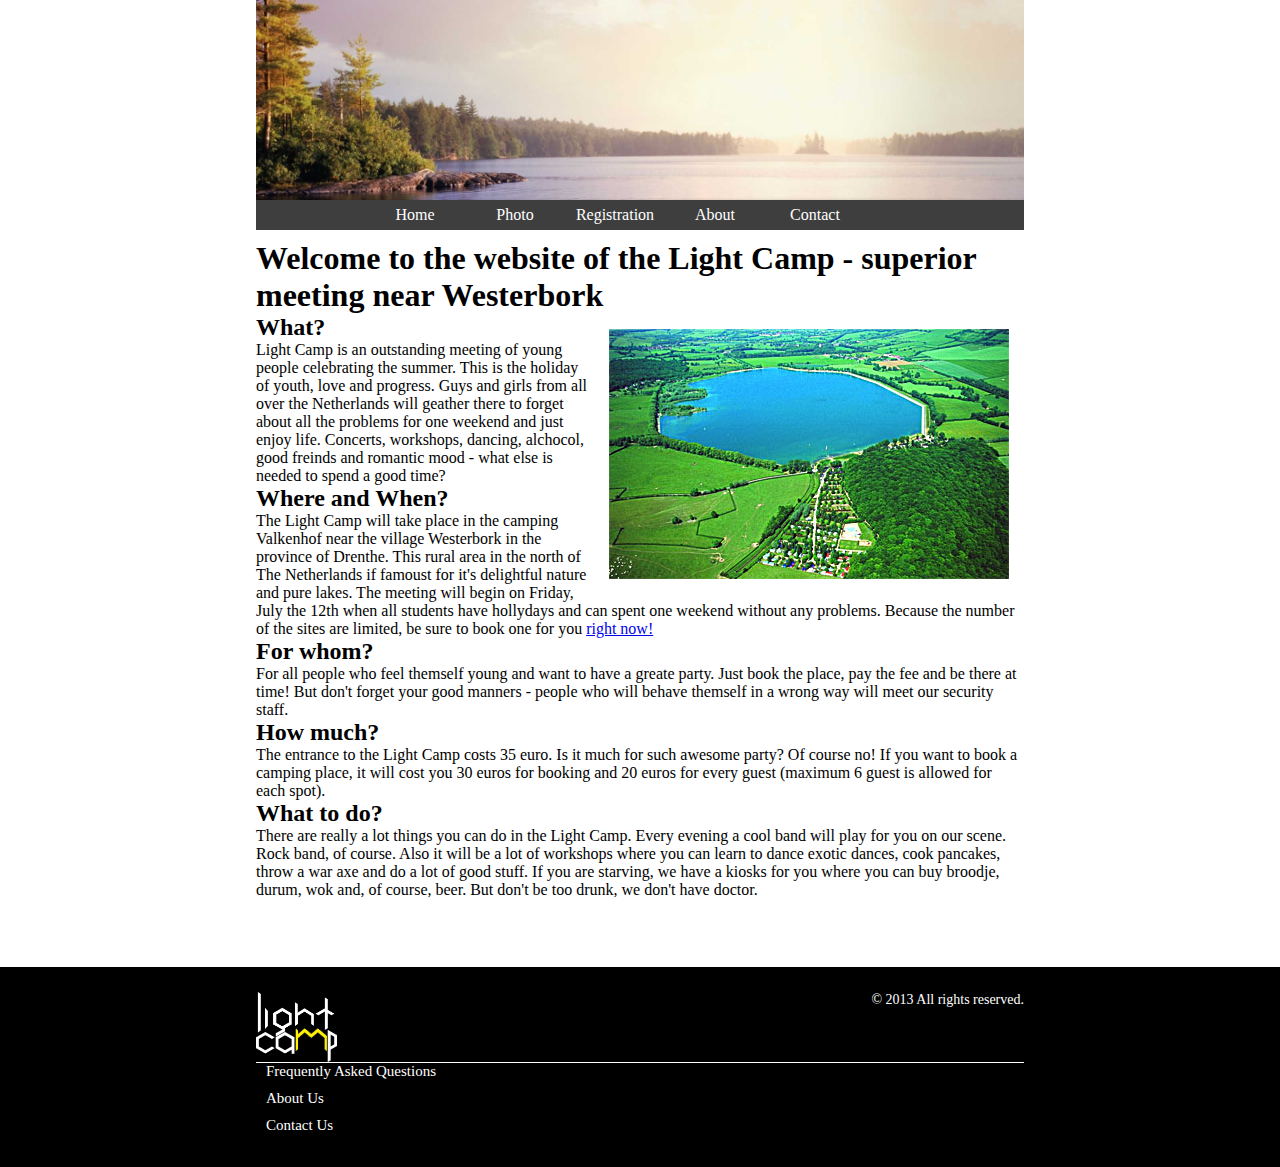
<file: 4.Website/Website Final Version/index.html>
<!DOCTYPE html PUBLIC "-//W3C//DTD XHTML 1.0 Transitional//EN" "http://www.w3.org/TR/xhtml1/DTD/xhtml1-transitional.dtd">
<html xmlns="http://www.w3.org/1999/xhtml">
<head>
<meta http-equiv="Content-Type" content="text/html; charset=utf-8" />
<title>Camp</title>
<link href="Menu.css" rel="stylesheet" type="text/css" />
<script type="text/javascript" src="jquery-1.9.1.js"></script>
<script type="text/javascript" src="js.js"></script>
</head>
<body>
<div id="menu">
	<div id="test">
        <img src="1.jpg" height="200" width=100% />
    </div>
	
	<div id="submenu">
    <div id="sub">
		<ul>
    		<li class="home"><a href="index.html">Home</a></li>
			<li class="photo"><a href="#">Photo</a></li>
			<li class="reservation"><a href="#">Registration</a></li>
			<li class="about"><a href="#">About</a></li>
            <li class="contact"><a href="#">Contact</a></li>
    	</ul>
    </div><!--close for sub-->
	</div><!--close for submenu-->
</div><!--close for menu-->

<div id="content">
<h1>Welcome to the website of the Light Camp - superior meeting near Westerbork</h1>
		<img id="homepageimg" src="camping_for_home_page.jpg" widht="400px" height="250px">
		<h2>What?</h2>
    	<p> Light Camp is an outstanding meeting of young people celebrating the summer. This is the holiday of youth, love and progress. Guys and girls from all over the 
			Netherlands will geather there to forget about all the problems for one weekend and just enjoy life. Concerts, workshops, dancing, alchocol, good freinds and romantic
			mood - what else is needed to spend a good time?</p>
		<h2>Where and When?</h2>
		<p> The Light Camp will take place in the camping Valkenhof near the village Westerbork in the province of Drenthe. This rural area in the north of The Netherlands
			if famoust for it's delightful nature and pure lakes. The meeting will begin on Friday, July the 12th when all students have hollydays and can spent one weekend
			without any problems. Because the number of the sites are limited, be sure to book one for you <a href="#" class="reservation">right now!</a></p>
			
		<h2>For whom?</h2>
		<p>	For all people who feel themself young and want to have a greate party. Just book the place, pay the fee and be there at time! But don't forget your good
			manners - people who will behave themself in a wrong way will meet our security staff.</p>
			
		<h2>How much?</h2>
		<p> The entrance to the Light Camp costs 35 euro. Is it much for such awesome party? Of course no! If you want to book a camping place, it will cost you 
			30 euros for booking and 20 euros for every guest (maximum 6 guest is allowed for each spot).</p>
		
		<h2>What to do?</h2>
		<p> There are really a lot things you can do in the Light Camp. Every evening a cool band will play for you on our scene. Rock band, of course. Also it will be 
			a lot of workshops where you can learn to dance exotic dances, cook pancakes, throw a war axe and do a lot of good stuff. If you are starving, we have a kiosks for you
			where you can buy broodje, durum, wok and, of course, beer. But don't be too drunk, we don't have doctor.</p>
    
</div><!--close for content-->
<br />

<div id="footer">
<div id="foot">
<img src="LightCamp_Logo_fixedA - Copy.png" height="70" />
	<div id="copy">
		&copy; 2013 All rights reserved.
	</div>
		<hr color="#FFFFFF" size="0.3" />
		<div id="links">
		<p><a href="#" class="contact"> Frequently Asked Questions</a></p><br />
		<p><a href="#" class="about"> About Us</a></p><br />
		<p><a href="#" class="contact"> Contact Us</a></p><br />
		</div>
        <div id="icon">
        </div>
</div>
</div>
</body>
</html>
</file>
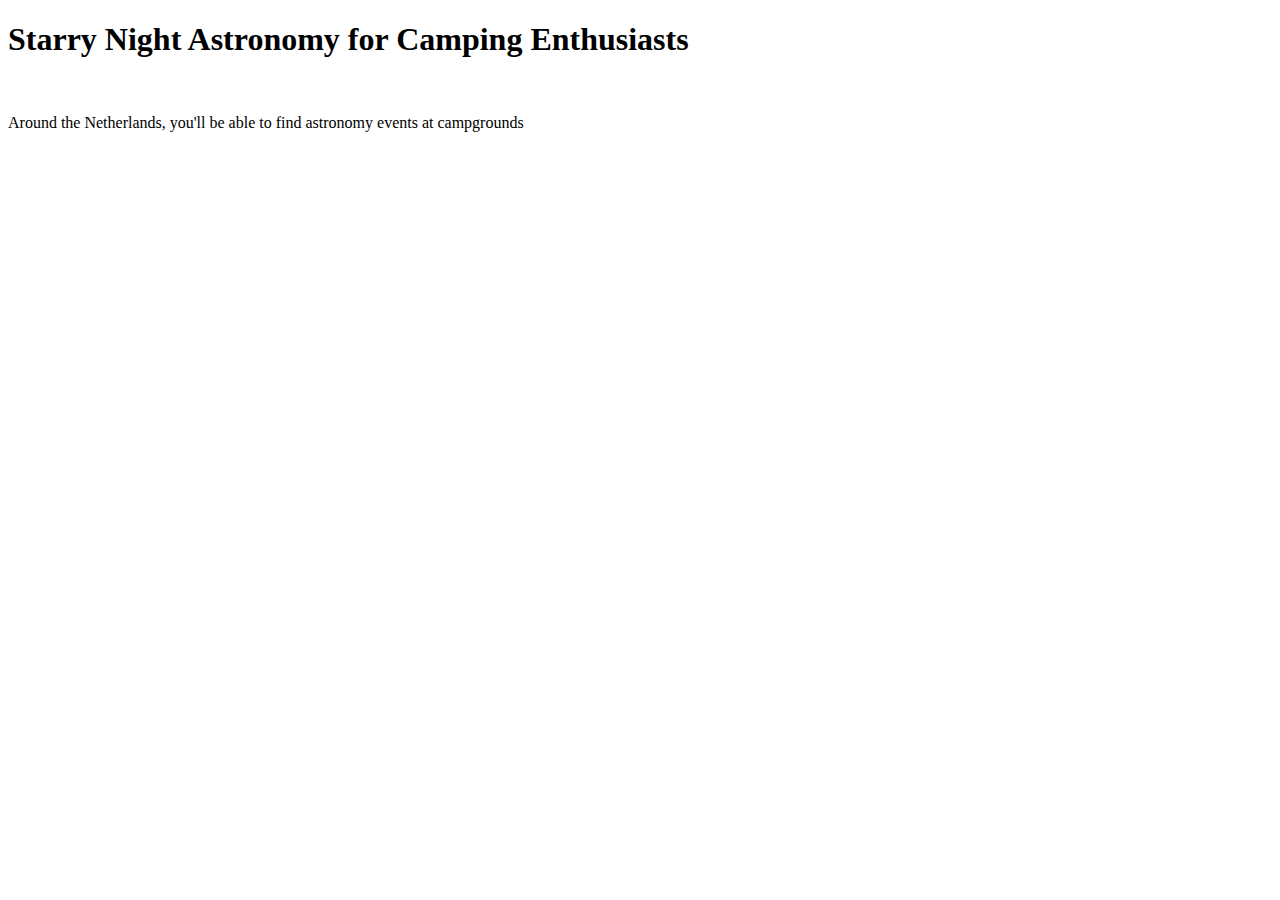
<file: 4.Website/Website Final Version/1.html>
<!DOCTYPE html PUBLIC "-//W3C//DTD XHTML 1.0 Transitional//EN" "http://www.w3.org/TR/xhtml1/DTD/xhtml1-transitional.dtd">
<html xmlns="http://www.w3.org/1999/xhtml">
<head>
<meta http-equiv="Content-Type" content="text/html; charset=utf-8" />
<title>Camp</title>
</head>
<body>
<h1>Starry Night Astronomy for Camping Enthusiasts  </h1><br />
    	<p> Around the Netherlands, you'll be able to find astronomy events at campgrounds  </p><br /><br />
</body>
</html>
</file>
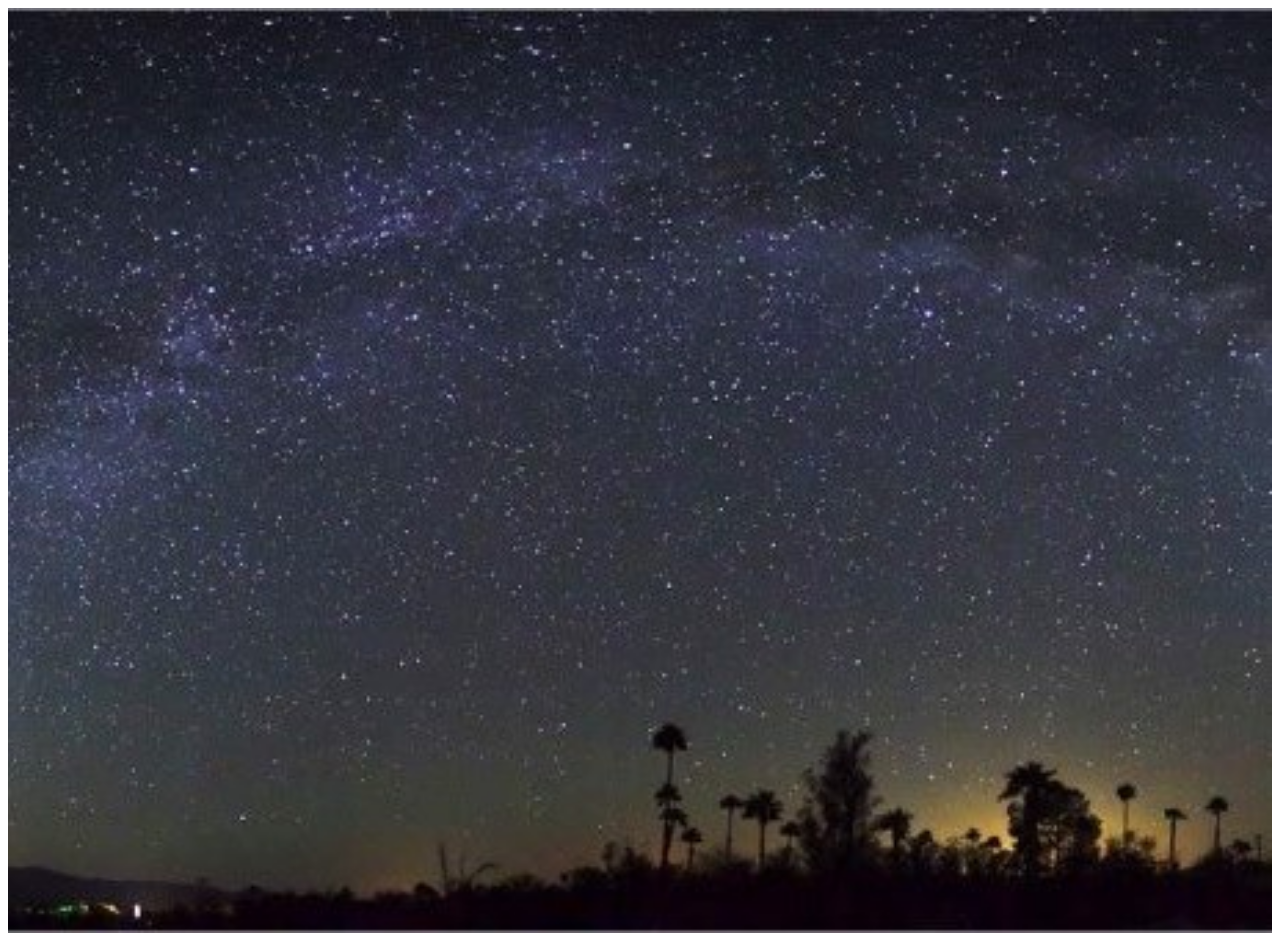
<file: 4.Website/Website Final Version/1image.html>
<!DOCTYPE html PUBLIC "-//W3C//DTD XHTML 1.0 Transitional//EN" "http://www.w3.org/TR/xhtml1/DTD/xhtml1-transitional.dtd">
<html xmlns="http://www.w3.org/1999/xhtml">
<head>
<meta http-equiv="Content-Type" content="text/html; charset=utf-8" />
<title>Photographer</title>
</head>
<body>
<img src="2image.jpg" width=100% />
</body>
</html>
</file>
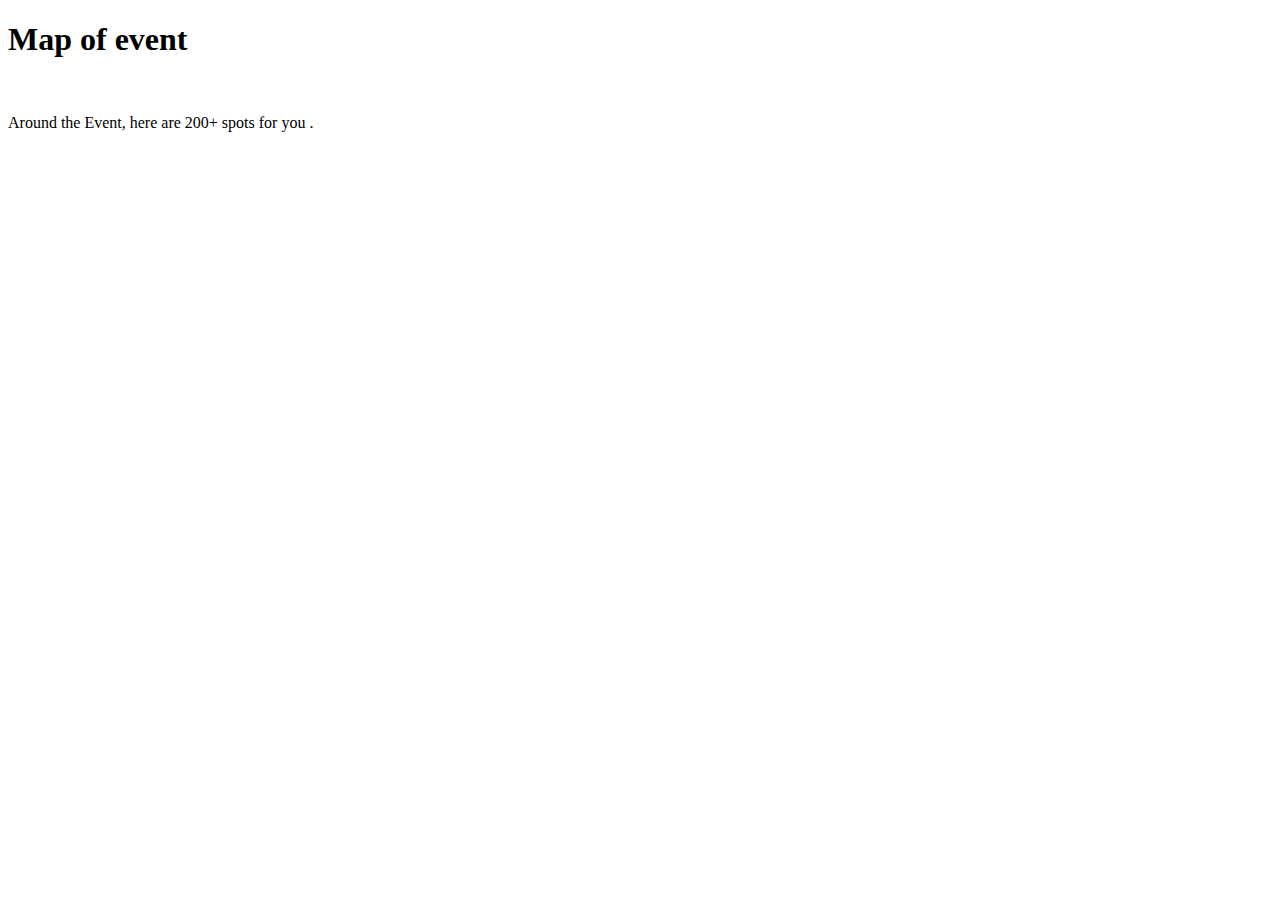
<file: 4.Website/Website Final Version/2.html>
<!DOCTYPE html PUBLIC "-//W3C//DTD XHTML 1.0 Transitional//EN" "http://www.w3.org/TR/xhtml1/DTD/xhtml1-transitional.dtd">
<html xmlns="http://www.w3.org/1999/xhtml">
<head>
<meta http-equiv="Content-Type" content="text/html; charset=utf-8" />
<title>Untitled Document</title>
</head>
<h1>Map of event</h1><br />
    	<p> Around the Event, here are 200+ spots for you .</p><br /><br />
<body>
</body>
</html>
</file>
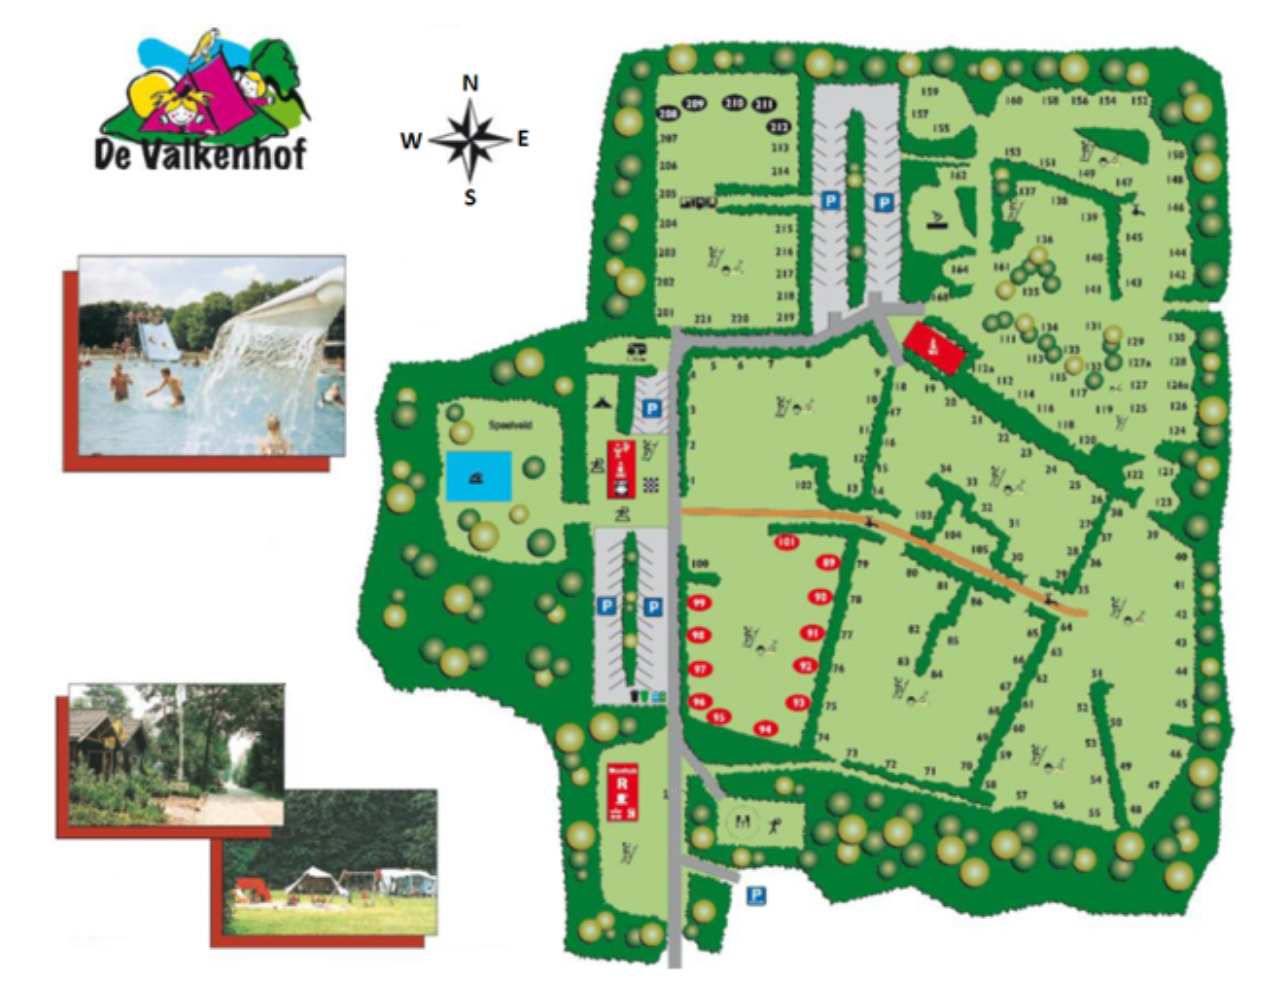
<file: 4.Website/Website Final Version/2image.html>
<!DOCTYPE html PUBLIC "-//W3C//DTD XHTML 1.0 Transitional//EN" "http://www.w3.org/TR/xhtml1/DTD/xhtml1-transitional.dtd">
<html xmlns="http://www.w3.org/1999/xhtml">
<head>
<meta http-equiv="Content-Type" content="text/html; charset=utf-8" />
<title>Photographer</title>
</head>
<body>
<img src="map.png" width=100% />
</body>
</html>
</file>
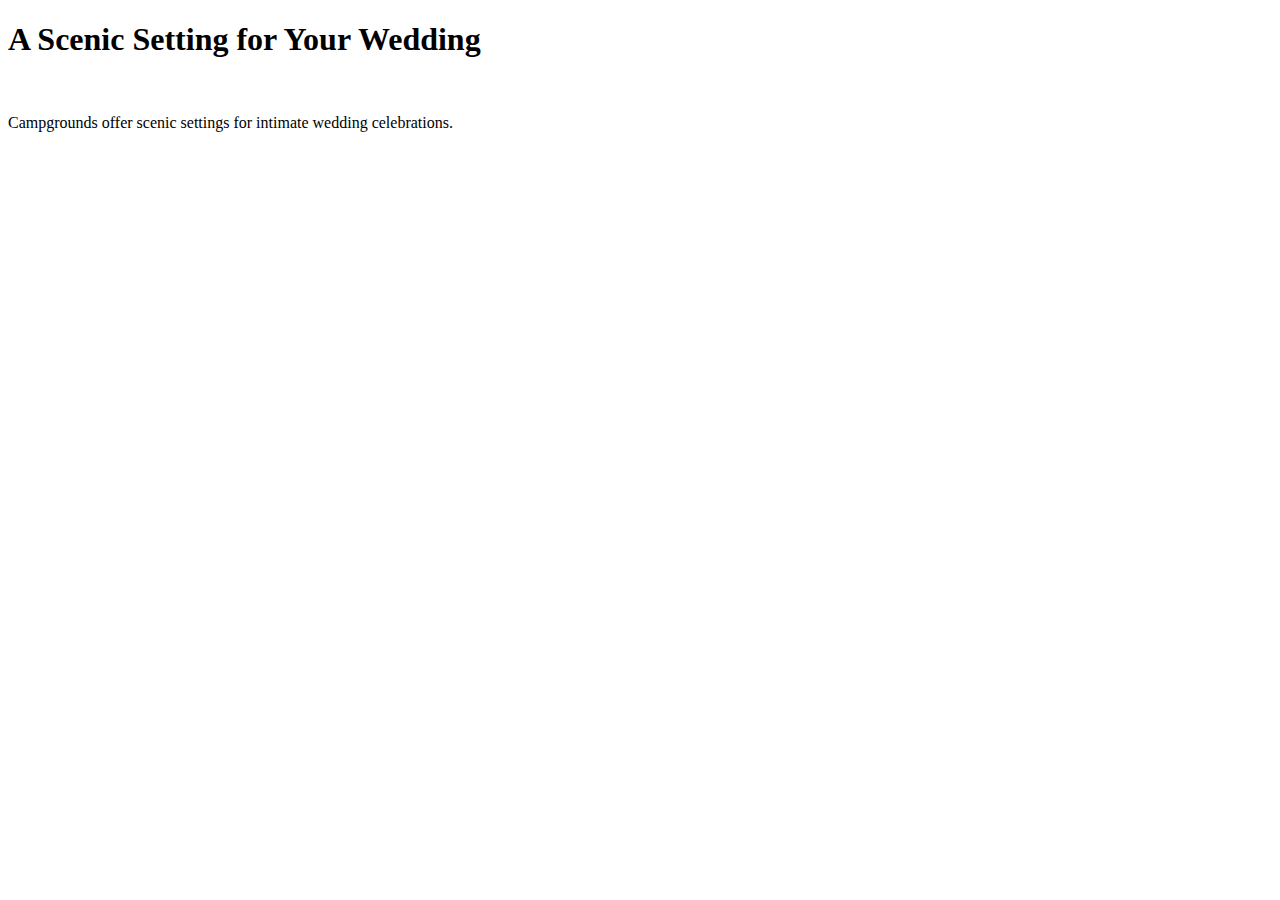
<file: 4.Website/Website Final Version/3.html>
<!DOCTYPE html PUBLIC "-//W3C//DTD XHTML 1.0 Transitional//EN" "http://www.w3.org/TR/xhtml1/DTD/xhtml1-transitional.dtd">
<html xmlns="http://www.w3.org/1999/xhtml">
<head>
<meta http-equiv="Content-Type" content="text/html; charset=utf-8" />
<title>Untitled Document</title>
</head>
<h1>A Scenic Setting for Your Wedding   </h1><br />
    	<p> Campgrounds offer scenic settings for intimate wedding celebrations.   </p><br /><br />
<body>
</body>
</html>
</file>
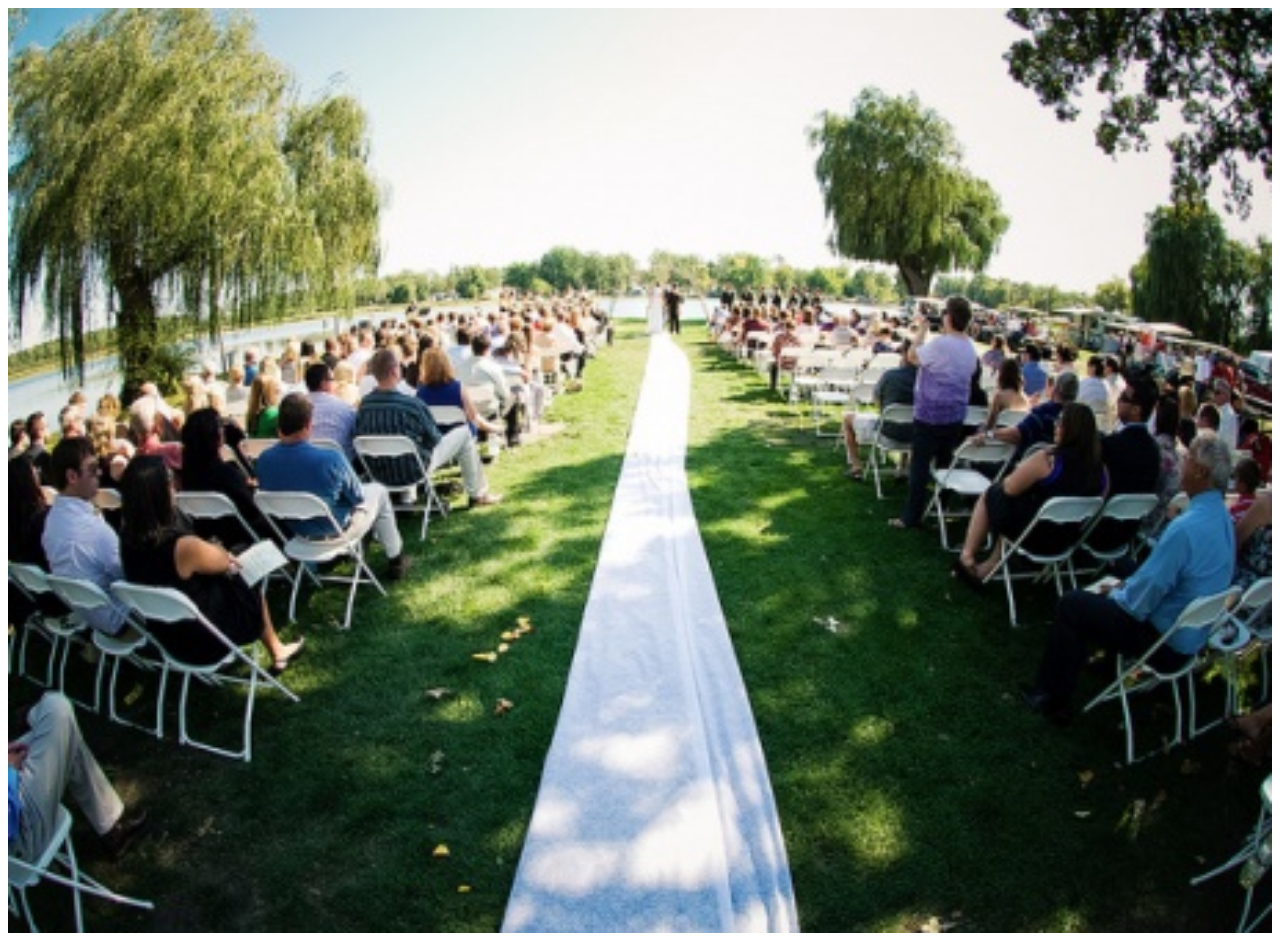
<file: 4.Website/Website Final Version/3image.html>
<!DOCTYPE html PUBLIC "-//W3C//DTD XHTML 1.0 Transitional//EN" "http://www.w3.org/TR/xhtml1/DTD/xhtml1-transitional.dtd">
<html xmlns="http://www.w3.org/1999/xhtml">
<head>
<meta http-equiv="Content-Type" content="text/html; charset=utf-8" />
<title>Photographer</title>
</head>
<body>
<img src="3image.jpg" width=100% />
</body>
</html>
</file>
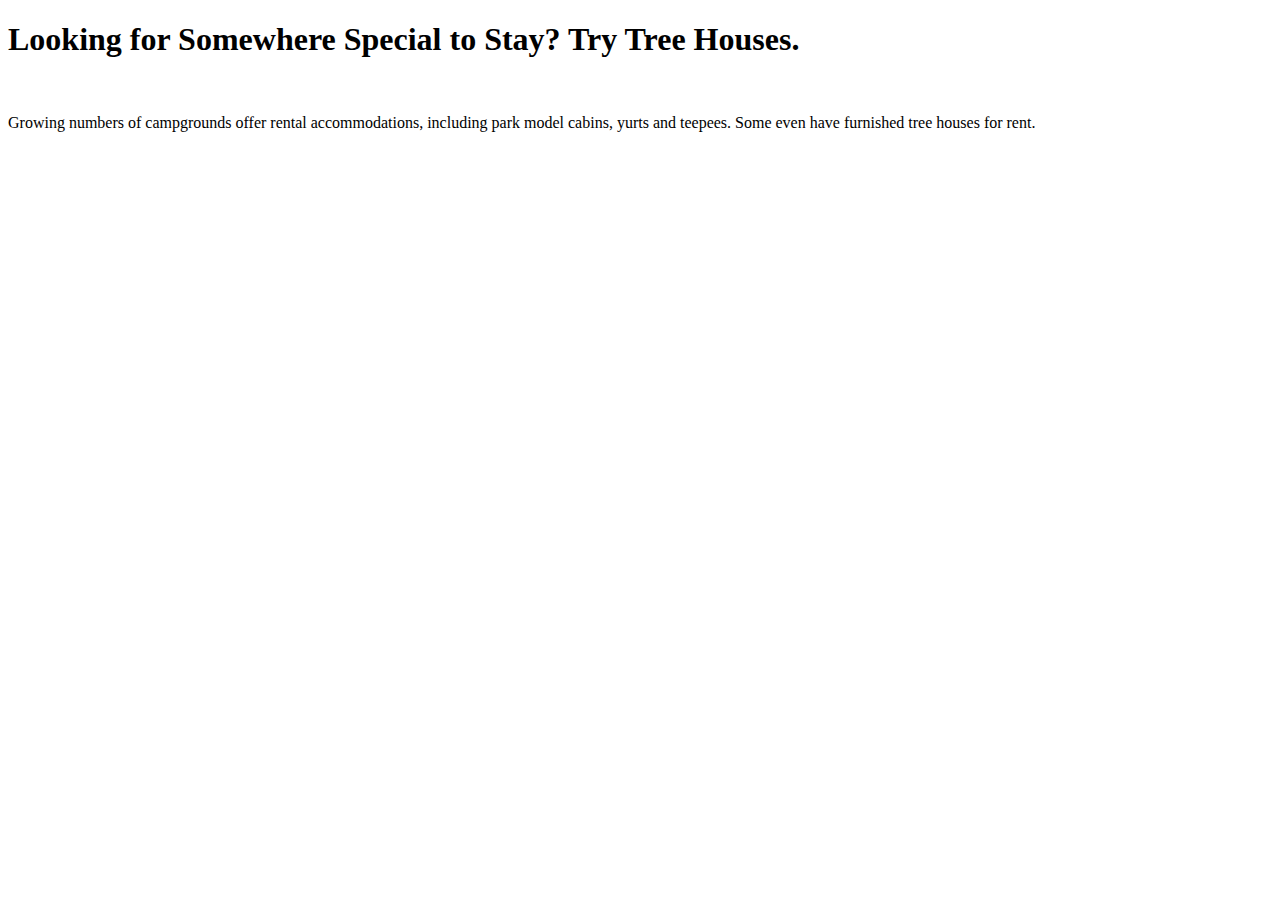
<file: 4.Website/Website Final Version/4.html>
<!DOCTYPE html PUBLIC "-//W3C//DTD XHTML 1.0 Transitional//EN" "http://www.w3.org/TR/xhtml1/DTD/xhtml1-transitional.dtd">
<html xmlns="http://www.w3.org/1999/xhtml">
<head>
<meta http-equiv="Content-Type" content="text/html; charset=utf-8" />
<title>Untitled Document</title>
</head>
<h1>Looking for Somewhere Special to Stay? Try Tree Houses.   </h1><br />
    	<p> Growing numbers of campgrounds offer rental accommodations, including park model cabins, yurts and teepees. Some even have furnished tree houses for rent.   </p><br /><br />
<body>
</body>
</html>
</file>
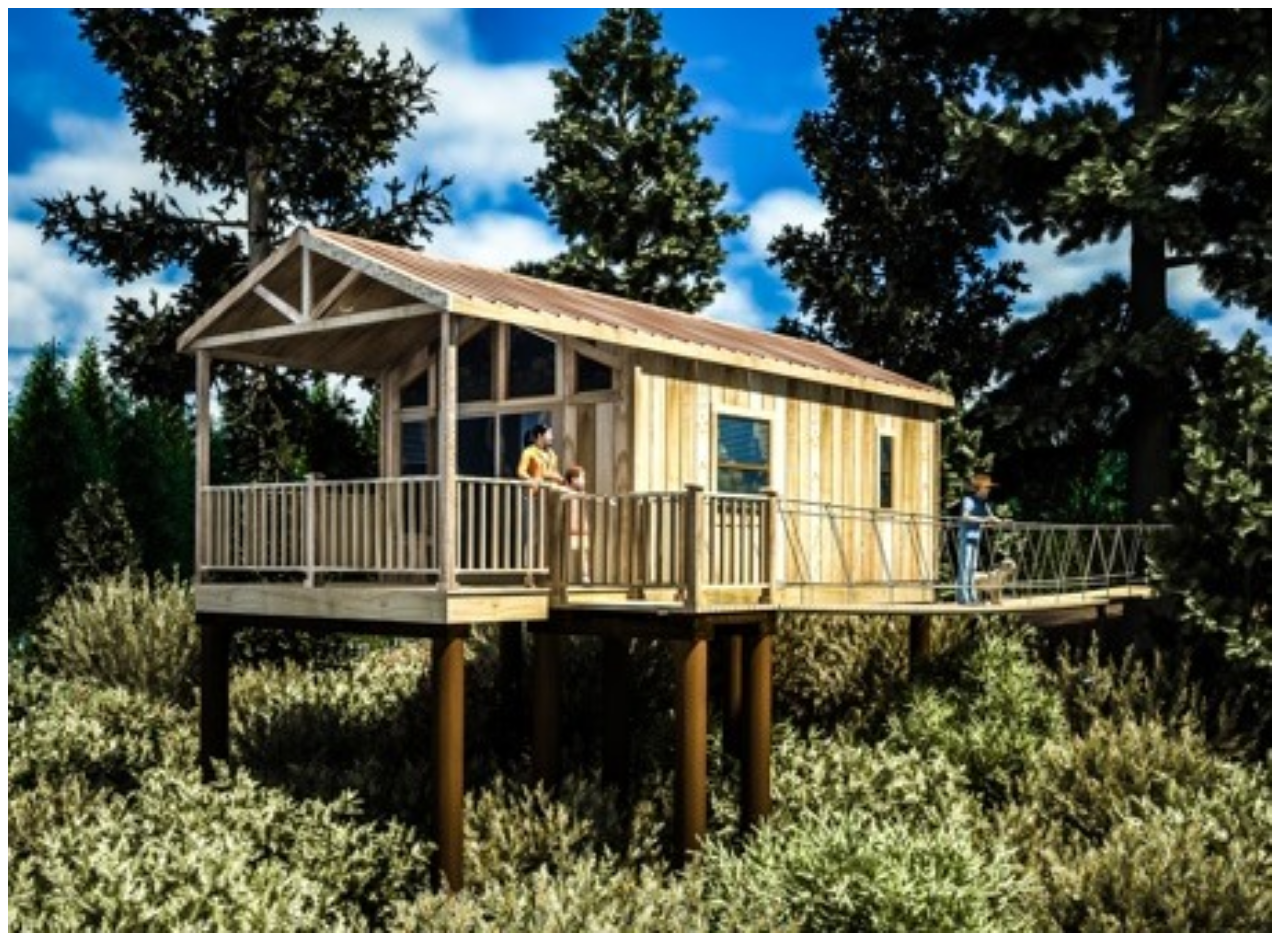
<file: 4.Website/Website Final Version/4image.html>
<!DOCTYPE html PUBLIC "-//W3C//DTD XHTML 1.0 Transitional//EN" "http://www.w3.org/TR/xhtml1/DTD/xhtml1-transitional.dtd">
<html xmlns="http://www.w3.org/1999/xhtml">
<head>
<meta http-equiv="Content-Type" content="text/html; charset=utf-8" />
<title>Photographer</title>
</head>
<body>
<img src="4image.jpg" width=100% />
</body>
</html>
</file>
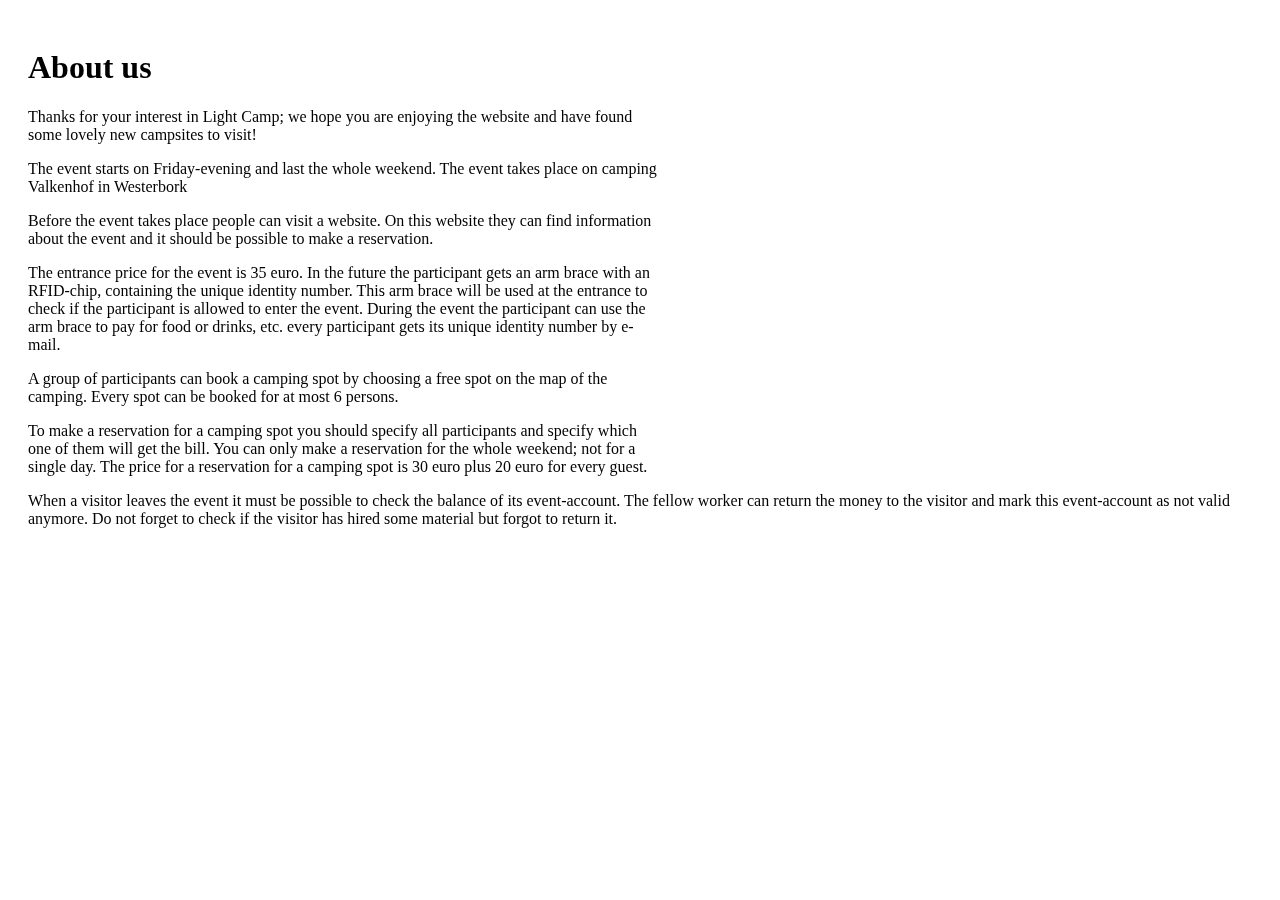
<file: 4.Website/Website Final Version/about.html>
<!DOCTYPE html PUBLIC "-//W3C//DTD XHTML 1.0 Transitional//EN" "http://www.w3.org/TR/xhtml1/DTD/xhtml1-transitional.dtd">
<html xmlns="http://www.w3.org/1999/xhtml">
<head>
<meta http-equiv="Content-Type" content="text/html; charset=utf-8" />
<link href="about/contact.css" rel="stylesheet" type="text/css" />
<title>Untitled Document</title>
</head>
<div id="contact">

<h1 style="color: black;"> About us </h1>

<iframe id="frame" width="560" height="315" src="http://www.youtube.com/embed/arIRlMHwT60" frameborder="0" allowfullscreen style="margin: 15px;"></iframe>

<p>Thanks for your interest in Light Camp; we hope you are enjoying the website and have found some lovely new campsites to visit!</p>
<p>The event starts on Friday-evening and last the whole weekend. The event takes place on camping Valkenhof in Westerbork</p>
<p>Before the event takes place people can visit a website. On this website they can find information about the event and it should be possible to make a reservation.</p>
<p>The entrance price for the event is 35 euro. In the future the participant gets an arm brace with an RFID-chip, containing the unique identity number. This arm brace will be used at the entrance to check if the participant is allowed to enter the event. During the event the participant can use the arm brace to pay for food or drinks, etc.  every participant gets its unique identity number by e-mail.</p>
<p>A group of participants can book a camping spot by choosing a free spot on the map of the camping. Every spot can be booked for at most 6 persons.</p>
<p>To make a reservation for a camping spot you should specify all participants and specify which one of them will get the bill. You can only make a reservation for the whole weekend; not for a single day. The price for a reservation for a camping spot is 30 euro plus 20 euro for every guest.</p>
<p>When a visitor leaves the event it must be possible to check the balance of its event-account. The fellow worker can return the money to the visitor and mark this event-account as not valid anymore. Do not forget to check if the visitor has hired some material but forgot to return it. </p>
</div>
<body>
</body>
</html>
</file>
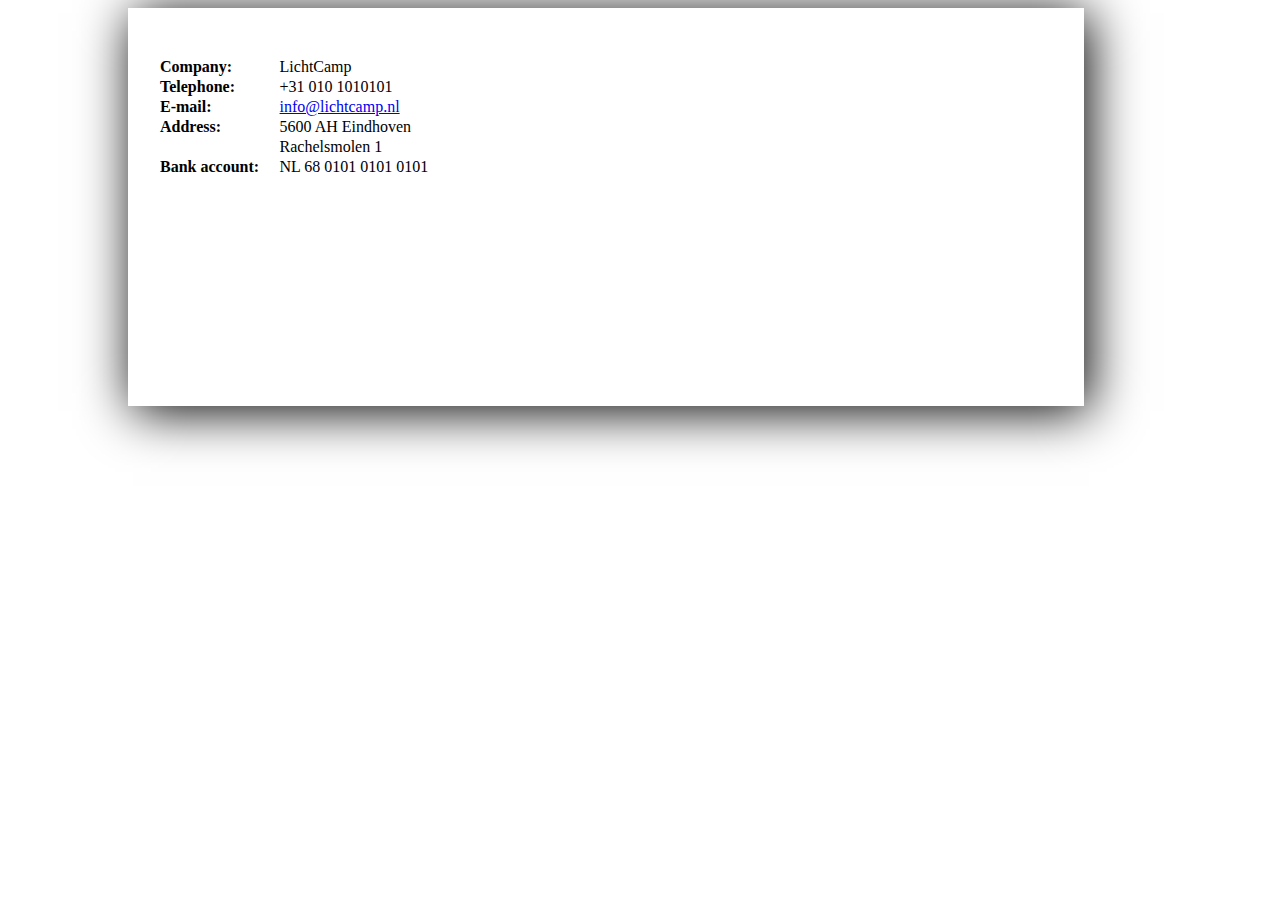
<file: 4.Website/Website Final Version/Contact.html>
<!DOCTYPE html PUBLIC "-//W3C//DTD XHTML 1.0 Transitional//EN" "http://www.w3.org/TR/xhtml1/DTD/xhtml1-transitional.dtd">
<html xmlns="http://www.w3.org/1999/xhtml">
<head>
<meta http-equiv="Content-Type" content="text/html; charset=utf-8" />
<link href="Menu.css" rel="stylesheet" type="text/css" />
<title>Untitled Document</title>
</head>
<body>
<div id="main">
   <iframe style="float: right;"width="480" height="350" frameborder="0" scrolling="no" marginheight="0" marginwidth="0" src="http://maps.google.nl/maps/ms?gl=nl&amp;ptab=2&amp;ie=UTF8&amp;oe=UTF8&amp;msa=0&amp;msid=200444371306092096153.000438bcf677870291858&amp;t=m&amp;ll=51.45029,5.480676&amp;spn=0.009361,0.021458&amp;z=15&amp;output=embed"></iframe><br />
    <table id="contactsTable">
        <tr>
            <td style="font-weight: bold;">Company:</td>
            <td>&#32;&#32;&#32;LichtCamp</td>
        </tr>
        <tr>
            <td style="font-weight: bold;">Telephone:</td>
            <td>&#32;&#32;&#32;+31 010 1010101</td>
        </tr>
        <tr>
            <td style="font-weight: bold;">E-mail:</td>
            <td><a href="mailto:info@lichtcamp.nl">&#32;&#32;&#32;info@lichtcamp.nl</a></td>
        </tr>
        <tr>
            <td style="font-weight: bold;">Address: </td>
            <td>&#32;&#32;&#32;5600 AH  Eindhoven</td>
        </tr>
        <tr>
            <td></td>
            <td>&#32;&#32;&#32;Rachelsmolen 1</td>
        </tr>
        <tr>
            <td style="font-weight: bold;">Bank account: </td>
            <td>NL 68 0101 0101 0101</td>
        </tr>
    </table>
    <br /> <br /> <br /> <br /> <br /> <br /> <br /> <br /> <br /> <br /> <br />    
</div>
</body>
</html>
</file>
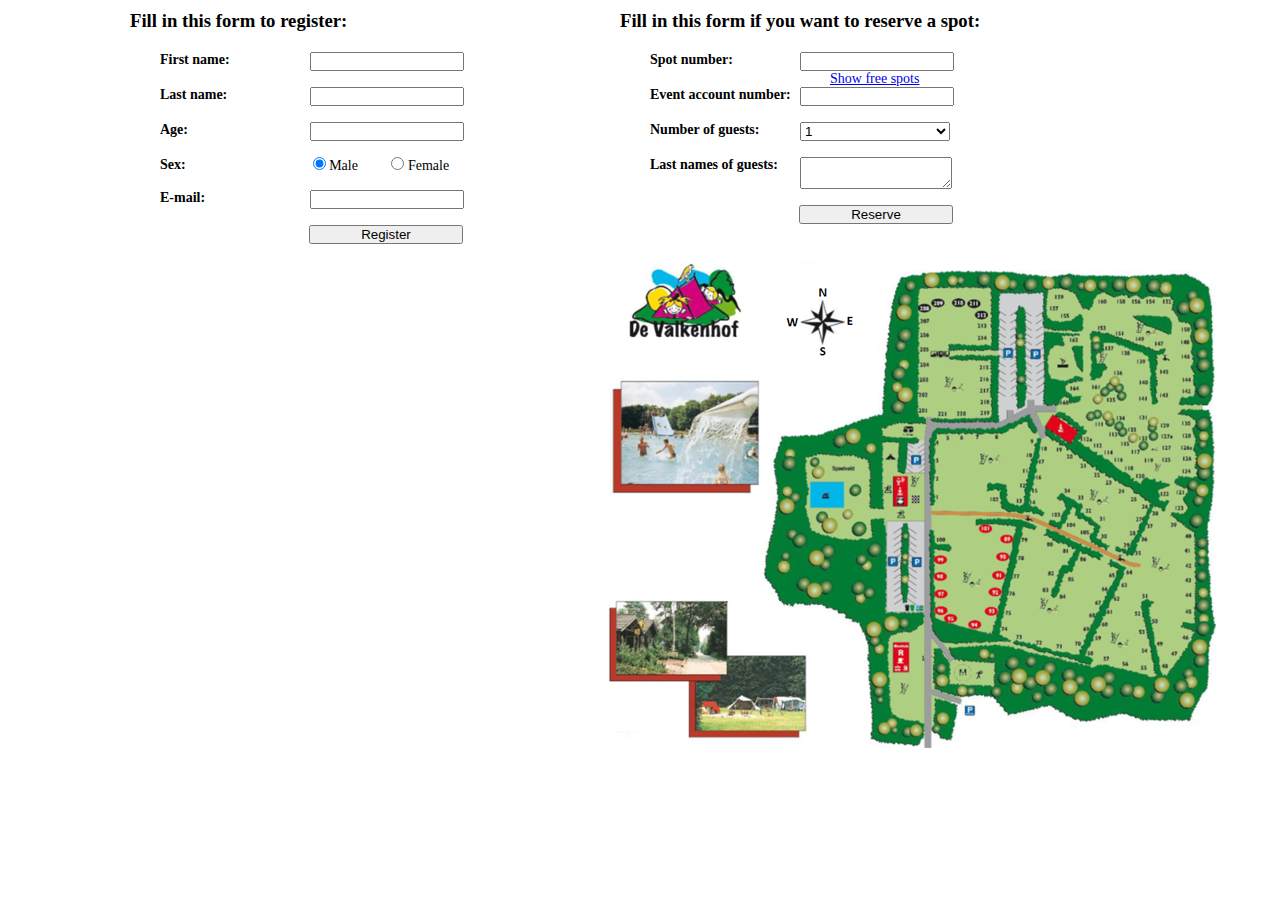
<file: 4.Website/Website Final Version/reservation.html>
<!DOCTYPE html PUBLIC "-//W3C//DTD XHTML 1.0 Transitional//EN" "http://www.w3.org/TR/xhtml1/DTD/xhtml1-transitional.dtd">
<html xmlns="http://www.w3.org/1999/xhtml">
<head>
<meta http-equiv="Content-Type" content="text/html; charset=utf-8" />
<link href="Menu.css" rel="stylesheet" type="text/css" />
<title>Untitled Document</title>
</head>

<body>
     
<div id="formContainer1">
<h3>Fill in this form to register: </h3>
<form action="registration_report.php" method="post">
    <label for="firstName">First name:</label>
    <input type="text" name="firstName" /><br /><br />
    <label for="lastName">Last name:</label>
    <input type="text" name="lastName" /><br /><br />
    <label for="age">Age:</label>
    <input type="text" name="age" /><br /><br />
    <label for="sex" style="width: auto;">Sex:</label>
    <input type="radio" name="sex" value="M" style="width: auto; margin-left: 127px" checked="checked" /><span> Male</span>
    <input type="radio" name="sex" value="F" style="width: auto; margin-left: 30px" /><span> Female</span><br /><br />
    <label for="emailAdr">E-mail:</label>
    <input type="text" name="emailAdr" /><br /><br />
    <input type="submit" value="Register" class="button" />
</form>
</div>
<div id="formContainer2">
<h3>Fill in this form if you want to reserve a spot: </h3>
<form action="reservation_report.php" method="post">
    <label for="spotNumber">Spot number:</label>
    <input type="text" name="spotNumber" /><br />
    <a href="show_free_spots.php" style="margin-left: 200px" target="_blank">Show free spots</a><br />
    <label for="eventAccount">Event account number:</label>
    <input type="text" name="eventAccount" /><br /><br />
    <label for="numberOfGuests">Number of guests:</label>
    <select name="numberOfGuests">
        <option value="1">1</option>
        <option value="2">2</option>
        <option value="3">3</option>
        <option value="4">4</option>
        <option value="5">5</option>
        <option value="6">6</option>
    </select><br /><br />
    <label for="lastNames">Last names of guests:</label>
    <textarea rows="2" name="lastNames" id="textArea"></textarea><br /><br />
    <input type="submit" value="Reserve" class="button" />
</form>
</div>
<img src="map.png" id="mapOfCamp"/>
</body>
</html>
</file>
<file: 4.Website/Website Final Version/Menu.css>
@charset "utf-8";
* { margin: 0; padding: 0;}
body{min-width:900px;}
#menu{
	 margin-left:auto;
	 margin-right:auto;
	 height:auto;
	 width:100%;
	 margin:0;
	 padding:0;
	 margin-bottom:5px;
}

#test{
	width:60%;
	margin-left:20%;
}

#logo{
	margin-top:15px;	
}

#submenu{
	background-image:url(BANNER.jpg);
	margin-left:20%;
	margin-right:auto;
	margin-bottom:5px;
	height:30px;
	width:60%;
	width:100%px;
}

#sub{
	margin-left:auto;
	margin-right:auto;
	width:550px;
}

#submenu ul{
	line-height:30px;
}
#submenu li{
	margin:0;
	padding:0;
	list-style:none;
	float:left;
	position:relative;
	background-color:#40404;
}

#submenu ul li a{
	text-align:center;
	text-decoration:none;
	height:30px;
	width:100px;
	display:block;
	color:#FFF;
}

#submenu ul li:hover ul{
	visibility:visible;
}



#submenu li:hover{
	background:#000;
}

/***********************************************/

#content{
	padding-top:5px;
	width:60%;
	margin-left:20%;
	padding-bottom:50px;
	height:100%;
}


#news{
	padding-top:15px;
	width:35%;
	height:150px;
	float:left;
}

#content ul{
	line-height:30px;
}

#content li{
	padding:0;
	margin:0;
	list-style:none;
	float:left;
	background-color:#CCC;
	position:relative;
}
#content ul li a{
	text-align:center;
	text-decoration:none;
	height:30px;
	width:40px;
	display:block;
	color:#FFF;
}

#content li:hover{
	background:#000;
}

/*******************************************************/

#main{
	padding:30px;
	size:inherit;
	width:70%;
	margin-left:10%;
	margin-top:8px;
	box-shadow:#000 5px 5px 50px;
}

#map{
	padding-top:15px;
	margin-left:35%;
	width:65%;
	height:500px;
}

/********************************************************/

#footer{
	width:100%;
	height:200px;
	font-size:9px;
	float:left;
	background-color:#000;
	bottom:0%;
}

#foot{
	padding-top:25px;
	width:60%;
	margin-left:20%;
	font-size:9px;
	float:left;
	background-color:#000;
	bottom:0px;
}

#copy{
	float:right;
	height:70px;
	color:#FFF;
	font-size:14px;
}

#link{
	float:left;
}

#links{
	float:left;
}

#links a{
	color:#FFF;
	text-decoration:none;
	font-size:15px;
	padding-top:1px;
	padding-left:10px;
}

form{
	color: black;
	font-size:14px;
	padding:10px;
	padding-bottom:20px;
	padding-top: 20px;
}


input, select {
	clear:both; 
	text-align:left;
	width: 150px;
}

label {
	float: left;
	margin-left: 20px;
        width: 150px;
	font-weight: bold;
}

#formContainer1 {
	float: left;
	width: 400px;
        margin: 10px;
        margin-left: 130px;
}
#formContainer2 {
	float: left;
	width: 400px;
        margin: 10px;
        margin-left: 80px;
}

.button {
        margin-left: 169px;
        text-align: center;
        width: 154px;
}

.formOutput {
    margin-left: auto;
    margin-right: auto;
    font-size: 125%;
}

.formOutput td {
    padding-right: 15px;
}

.formOutput tr {
    padding-bottom: 10px;
    padding-top: 10px;
}

.inputError {
    color: red;
}

.resultRow {
    text-align: center;
    padding-top: 30px;
    color: green;
}

#textArea {
    width: 150px;
}

#mapimg{
	box-shadow: #000 5px 5px 20px;
	position:relative;
	margin-top:12px;
	width:80%;
	margin-left:10%;
}

#button{
	padding:5px;
	font-size:14px;
}

#main{
	padding:30px;
	size:inherit;
}

#homepageimg{
	float:right;
	margin:15px;
}

#mapOfCamp {
    display: block; 
    margin-left: auto; 
    margin-right: auto;
}

#contactsTable {
    width: 300px;
}
</file>
<file: 4.Website/Website Final Version/about/contact.css>
h1{
	color:#03F;
	font:"Times New Roman", Times, serif;
}

p{
	color:#000
	font-size:16px;
}

#contact{
	background-size:cover;
	padding:20px;
}

#frame{
	float:right;
	margin-right:30px;
}

#about{
	width:40%;
}
</file>
